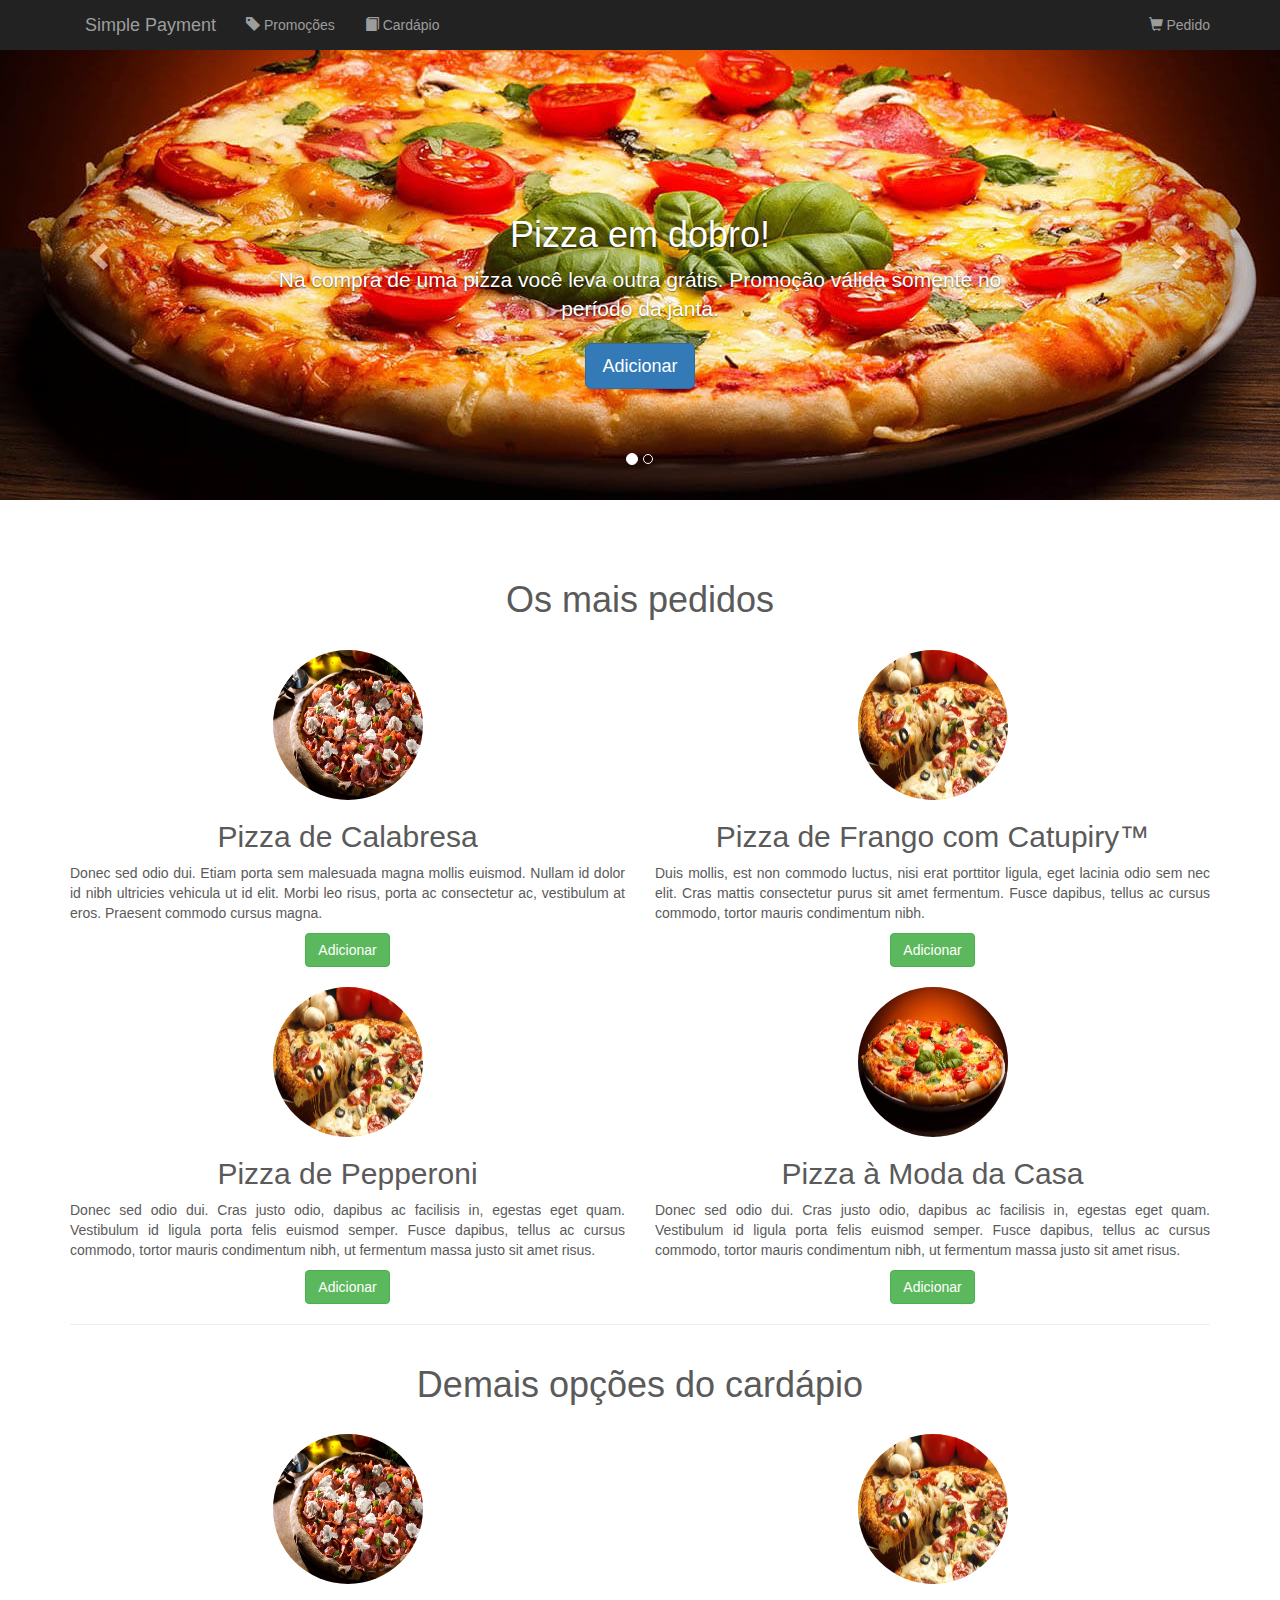
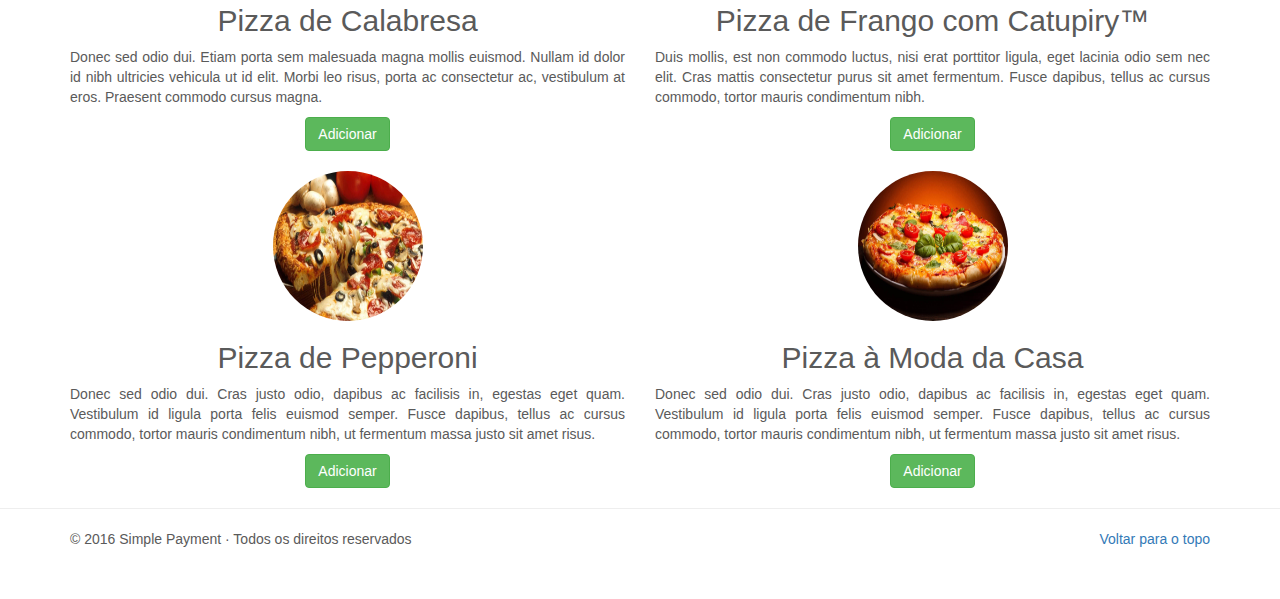
<file: documents/prototype/index.html>
<!doctype html>
<html xmlns="http://www.w3.org/1999/xhtml" xmlns:og="http://ogp.me/ns#">
<head>
    <meta charset="utf-8">
    <meta http-equiv="X-UA-Compatible" content="IE=Edge,chrome=1" />
    <meta name="viewport" content="width=device-width, initial-scale=1, maximum-scale=1, user-scalable=no">
    <meta name="theme-color" content="#222222" />
    <meta name="msapplication-TileColor" content="#222222">
    <meta name="msapplication-navbutton-color" content="#222222">
    <meta name="apple-mobile-web-app-status-bar-style" content="#222222">
    <title>Simple Payment - Prototype</title>
    <link rel="stylesheet" href="css/bootstrap.min.css">
</head>
<body>
    <div class="navbar-wrapper">
        <div class="container">
            <nav class="navbar-inverse navbar-fixed-top">
                <div class="container">
                    <div class="navbar-header">
                        <button type="button" class="navbar-toggle collapsed" data-toggle="collapse" data-target="#navbar" aria-expanded="false" aria-controls="navbar">
                            <i class="sr-only">Menu</i>
                            <i class="icon-bar"></i>
                            <i class="icon-bar"></i>
                            <i class="icon-bar"></i>
                        </button>
                        <a class="navbar-brand" href="#">Simple Payment</a>
                    </div>
                    <div id="navbar" class="navbar-collapse collapse">
                        <ul class="nav navbar-nav">
                            <li><a href="#home"><i class="glyphicon glyphicon-tag"></i> Promoções</a></li>
                            <li><a href="#cardapio"><i class="glyphicon glyphicon-book"></i> Cardápio</a></li>
                        </ul>
                        <ul class="nav navbar-nav navbar-right">
                            <!--<li><a href="#"><span class="glyphicon glyphicon-user"></span> Sign Up</a></li>
                            <li><a href="#"><span class="glyphicon glyphicon-log-in"></span> Login</a></li>-->
                            <li><a href="pedido.html"><i class="glyphicon glyphicon-shopping-cart"></i> Pedido</a></li>
                        </ul>
                    </div>
                </div>
            </nav>
        </div>
    </div>
    <div id="home" class="carousel slide" data-ride="carousel">
        <!-- Indicators -->
        <ol class="carousel-indicators">
            <li data-target="#home" data-slide-to="0" class="active"></li>
            <li data-target="#home" data-slide-to="1"></li>
        </ol>
        <div class="carousel-inner" role="listbox">
            <div class="item active">
                <img src="img/1.jpg" alt="First slide">
                <div class="container">
                    <div class="carousel-caption">
                        <h1>Pizza em dobro!</h1>
                        <p>Na compra de uma pizza você leva outra grátis. Promoção 
                           válida somente no período da janta.</p>
                        <p><a class="btn btn-lg btn-primary" href="#" role="button">Adicionar</a></p>
                    </div>
                </div>
            </div>
            <div class="item">
                <img src="img/2.jpg" alt="Third slide">
                <div class="container">
                    <div class="carousel-caption">
                        <h1>Pizza em dobro!</h1>
                        <p>Na compra de uma pizza você leva outra grátis. Promoção 
                           válida somente no período da janta.</p>
                        <p><a class="btn btn-lg btn-primary" href="#" role="button">Adicionar</a></p>
                    </div>
                </div>
            </div>
        </div>
        <a class="left carousel-control" href="#home" role="button" data-slide="prev">
            <i class="glyphicon glyphicon-chevron-left" aria-hidden="true"></i>
            <i class="sr-only">Previous</i>
        </a>
        <a class="right carousel-control" href="#home" role="button" data-slide="next">
            <i class="glyphicon glyphicon-chevron-right" aria-hidden="true"></i>
            <i class="sr-only">Next</i>
        </a>
    </div>

    <div id="cardapio" class="container">
        <div class="row">
            <h1 class="text-center">Os mais pedidos</h1>
        </div>
        <div class="row text-center">
            <br>
            <div class="col-xs-6">
                <img class="img-circle" src="img/3.jpg" alt="Pizza de Mussarela" width="150" height="150">
                <h2>Pizza de Calabresa</h2>
                <p class="text-justify">Donec sed odio dui. Etiam porta sem malesuada magna mollis euismod. Nullam id dolor id 
                    nibh ultricies vehicula ut id elit. Morbi leo risus, porta ac consectetur ac, vestibulum at eros. 
                    Praesent commodo cursus magna.
                </p>
                <button type="button" class="btn btn-success" data-toggle="modal" data-target="#produtoPedido">
                    Adicionar
                </button>
                <div class="modal fade" id="produtoPedido" tabindex="-1" role="dialog" aria-labelledby="Produto">
                    <div class="modal-dialog" role="document">
                        <div class="modal-content">
                            <div class="modal-header bg-primary">
                                <button type="button" class="close" data-dismiss="modal" aria-label="Close">
                                    <span aria-hidden="true">&times;</span>
                                </button>
                                <h2 class="modal-title" id="Produto"><b>Pizza de Calabresa</b></h2>
                            </div>
                            <div class="modal-body">
                                <h3>Promoção de final de semana :)</h3>
                                <h1 class="text-danger"><span class="preco">De: </span><b><s>R$ 35,90</s></b></h1>
                                <h1 class="text-success"><span class="preco">Por: </span><b>R$ 29,90</b></h1>
                                <div class="form-inline">
                                    <label for="qtd">Quantidade: </label>
                                    <div class="input-group">
                                        <span class="input-group-addon btn"><i class="glyphicon glyphicon-plus"></i></span>
                                        <input type="text" id="qtd" class="form-control text-center" value="1">
                                        <span class="input-group-addon btn"><i class="glyphicon glyphicon-minus"></i></span>
                                    </div>
                                </div>
                                <hr>
                                <h2><b>Igredientes</b></h2>
                                <h4 class="text-center">
                                    <b>
                                    *A pizza é confeccionada com bordas recheadas de Catupiry&trade;.
                                    </b>
                                </h4>
                                <div class="row">
                                    <div class="col-xs-4">
                                        <div class="checkbox">
                                            <label>
                                                <h4><input type="checkbox"> Sem cebola</h4>
                                            </label>
                                        </div>
                                    </div>
                                    <div class="col-xs-4">
                                        <div class="checkbox">
                                            <label>
                                                <h4><input type="checkbox"> Sem azeitona</h4>
                                            </label>
                                        </div>
                                    </div>
                                    <div class="col-xs-4">
                                        <div class="checkbox">
                                            <label>
                                                <h4><input type="checkbox"> Sem borda recheada</h4>
                                            </label>
                                        </div>
                                    </div>
                                </div>
                                <div class="row">
                                    <div class="col-xs-12">
                                        <h4 class="text-justify"><b>Observações:</b></h4>
                                        <textarea class="form-control" rows="3">Pouco azeite, ao ponto, [...]</textarea>
                                    </div>
                                </div> 
                            </div>
                            <div class="modal-footer">
                                <button type="button" class="btn btn-danger" data-dismiss="modal">Cancelar</button>
                                <button type="button" class="btn btn-success" data-dismiss="modal">Adicionar</button>
                            </div>
                        </div>
                    </div>
                </div>
            </div>
            <div class="col-xs-6">
                <img class="img-circle" src="img/2.jpg" alt="Pizza de Frango com Catupiry" width="150" height="150">
                <h2>Pizza de Frango com Catupiry&trade;</h2>
                <p class="text-justify">Duis mollis, est non commodo luctus, nisi erat porttitor ligula, eget 
                    lacinia odio sem nec elit. Cras mattis consectetur purus sit amet fermentum. 
                    Fusce dapibus, tellus ac cursus commodo, tortor mauris condimentum nibh.
                </p>
                <button type="button" class="btn btn-success" data-toggle="modal" data-target="#produtoPedido">
                    Adicionar
                </button><br><br>
            </div>
            <div class="col-xs-6">
                <img class="img-circle" src="img/2.jpg" alt="Generic placeholder image" width="150" height="150">
                <h2>Pizza de Pepperoni</h2>
                <p class="text-justify">Donec sed odio dui. Cras justo odio, dapibus ac facilisis in, egestas 
                    eget quam. Vestibulum id ligula porta felis euismod semper. Fusce dapibus, tellus ac cursus 
                    commodo, tortor mauris condimentum nibh, ut fermentum massa justo sit amet risus.
                </p>
                <button type="button" class="btn btn-success" data-toggle="modal" data-target="#produtoPedido">
                    Adicionar
                </button>
            </div>
            <div class="col-xs-6">
                <img class="img-circle" src="img/1.jpg" alt="Generic placeholder image" width="150" height="150">
                <h2>Pizza à Moda da Casa</h2>
                <p class="text-justify">Donec sed odio dui. Cras justo odio, dapibus ac facilisis in, egestas 
                    eget quam. Vestibulum id ligula porta felis euismod semper. Fusce dapibus, tellus ac cursus 
                    commodo, tortor mauris condimentum nibh, ut fermentum massa justo sit amet risus.</p>
                <button type="button" class="btn btn-success" data-toggle="modal" data-target="#produtoPedido">
                    Adicionar
                </button>
            </div>
        </div>
        <hr>
        <div class="row">
            <h1 class="text-center">Demais opções do cardápio</h1>
        </div>
        <div class="row text-center">
            <br>
            <div class="col-xs-6">
                <img class="img-circle" src="img/3.jpg" alt="Pizza de Mussarela" width="150" height="150">
                <h2>Pizza de Calabresa</h2>
                <p class="text-justify">Donec sed odio dui. Etiam porta sem malesuada magna mollis euismod. Nullam id dolor id 
                    nibh ultricies vehicula ut id elit. Morbi leo risus, porta ac consectetur ac, vestibulum at eros. 
                    Praesent commodo cursus magna.
                </p>
                <button type="button" class="btn btn-success" data-toggle="modal" data-target="#produtoPedido">
                Adicionar
            </button><br><br>
            </div>
            <div class="col-xs-6">
                <img class="img-circle" src="img/2.jpg" alt="Pizza de Frango com Catupiry" width="150" height="150">
                <h2>Pizza de Frango com Catupiry&trade;</h2>
                <p class="text-justify">Duis mollis, est non commodo luctus, nisi erat porttitor ligula, eget 
                    lacinia odio sem nec elit. Cras mattis consectetur purus sit amet fermentum. 
                    Fusce dapibus, tellus ac cursus commodo, tortor mauris condimentum nibh.
                </p>
                <button type="button" class="btn btn-success" data-toggle="modal" data-target="#produtoPedido">
                    Adicionar
                </button><br><br>
            </div>
            <div class="col-xs-6">
                <img class="img-circle" src="img/2.jpg" alt="Generic placeholder image" width="150" height="150">
                <h2>Pizza de Pepperoni</h2>
                <p class="text-justify">Donec sed odio dui. Cras justo odio, dapibus ac facilisis in, egestas 
                    eget quam. Vestibulum id ligula porta felis euismod semper. Fusce dapibus, tellus ac cursus 
                    commodo, tortor mauris condimentum nibh, ut fermentum massa justo sit amet risus.
                </p>
                <button type="button" class="btn btn-success" data-toggle="modal" data-target="#produtoPedido">
                    Adicionar
                </button>
            </div>
            <div class="col-xs-6">
                <img class="img-circle" src="img/1.jpg" alt="Generic placeholder image" width="150" height="150">
                <h2>Pizza à Moda da Casa</h2>
                <p class="text-justify">Donec sed odio dui. Cras justo odio, dapibus ac facilisis in, egestas 
                    eget quam. Vestibulum id ligula porta felis euismod semper. Fusce dapibus, tellus ac cursus 
                    commodo, tortor mauris condimentum nibh, ut fermentum massa justo sit amet risus.</p>
                <button type="button" class="btn btn-success" data-toggle="modal" data-target="#produtoPedido">
                    Adicionar
                </button>
            </div>
        </div>
    </div>
    <hr>
    <footer class="container">
        <p class="pull-right"><a href="#">Voltar para o topo</a></p>
        <p>&copy; 2016 Simple Payment &middot; Todos os direitos reservados</p>
    </footer>
    
    <script src="js/jquery-2.2.2.min.js"></script>
    <script src="js/bootstrap.min.js"></script>
    <script type="text/javascript">$('.carousel').carousel({interval: 7000});$(document).on('click','.navbar-collapse.in',function(e) {
    if( $(e.target).is('a') && $(e.target).attr('class') != 'dropdown-toggle' ) {$(this).collapse('hide');}});</script>
</body>
</html>
</file>
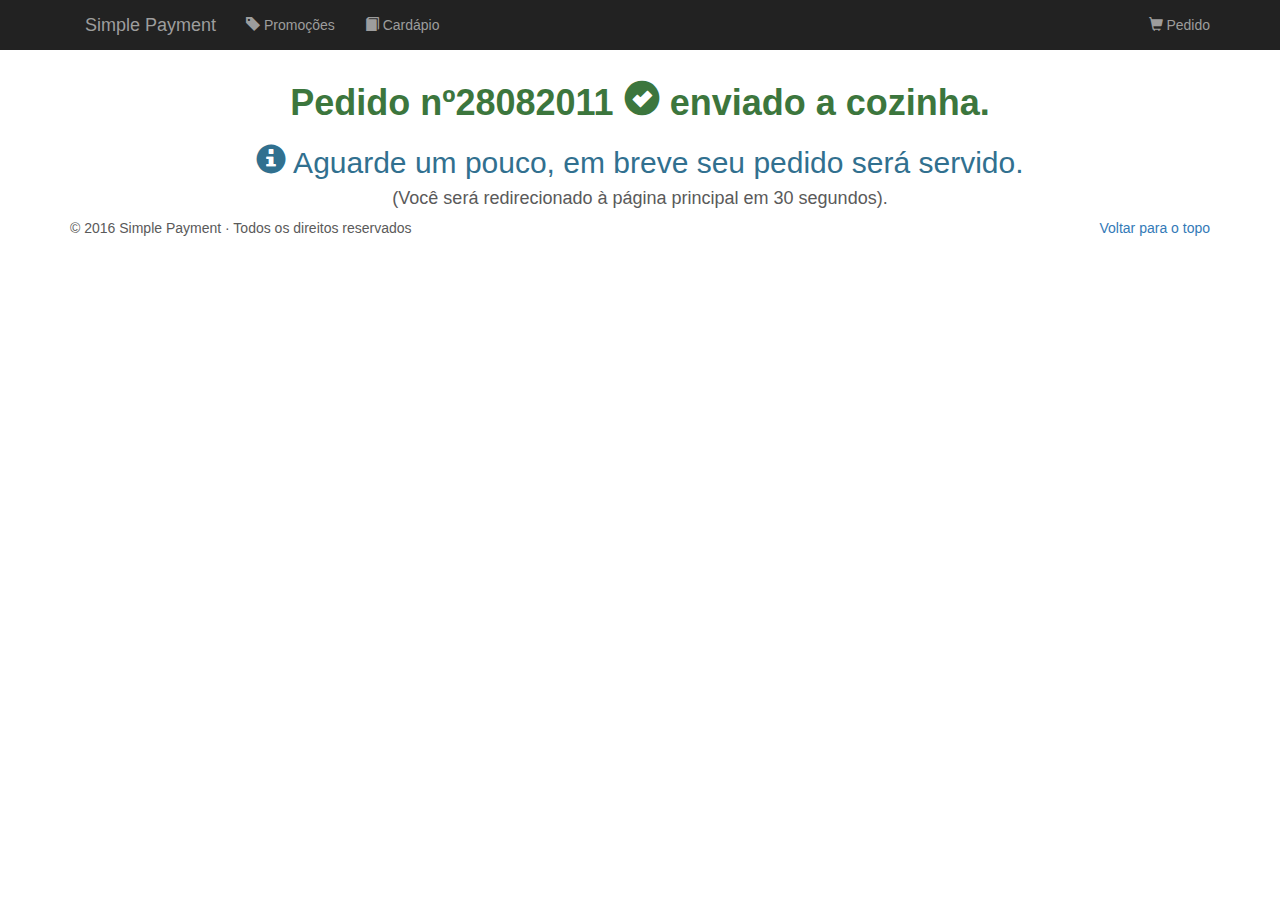
<file: documents/prototype/confirmacao.html>
<!doctype html>
<html xmlns="http://www.w3.org/1999/xhtml" xmlns:og="http://ogp.me/ns#">
<head>
    <meta charset="utf-8">
    <meta http-equiv="X-UA-Compatible" content="IE=Edge,chrome=1" />
    <meta name="viewport" content="width=device-width, initial-scale=1, maximum-scale=1, user-scalable=no">
    <meta name="theme-color" content="#222222" />
    <meta name="msapplication-TileColor" content="#222222">
    <meta name="msapplication-navbutton-color" content="#222222">
    <meta name="apple-mobile-web-app-status-bar-style" content="#222222">
    <title>Simple Payment - Prototype</title>
    <link rel="stylesheet" href="css/bootstrap.min.css">
</head>
<body>
    <nav class="navbar-inverse navbar-fixed-top">
        <div class="container">
            <div class="navbar-header">
                <button type="button" class="navbar-toggle collapsed" data-toggle="collapse" data-target="#navbar" aria-expanded="false" aria-controls="navbar">
                    <i class="sr-only">Menu</i>
                    <i class="icon-bar"></i>
                    <i class="icon-bar"></i>
                    <i class="icon-bar"></i>
                </button>
                <a class="navbar-brand" href="index.html">Simple Payment</a>
            </div>
            <div id="navbar" class="navbar-collapse collapse">
                <ul class="nav navbar-nav">
                    <li><a href="index.html#home"><i class="glyphicon glyphicon-tag"></i> Promoções</a></li>
                    <li><a href="index.html#cardapio"><i class="glyphicon glyphicon-book"></i> Cardápio</a></li>
                </ul>
                <ul class="nav navbar-nav navbar-right">
                    <!--<li><a href="#"><span class="glyphicon glyphicon-user"></span> Sign Up</a></li>
                    <li><a href="#"><span class="glyphicon glyphicon-log-in"></span> Login</a></li>-->
                    <li><a href="pedido.html"><i class="glyphicon glyphicon-shopping-cart"></i> Pedido</a></li>
                </ul>
            </div>
        </div>
    </nav>
    <div class="container" style="margin-top:60px">
        <h1 class="text-center text-success"><b>Pedido nº28082011 <i class="glyphicon glyphicon-ok-sign"></i> enviado a cozinha.</b></h1>
        <h2 class="text-center text-info"><i class="glyphicon glyphicon-info-sign"></i> Aguarde um pouco, em breve seu pedido será servido.</h2>
        <h4 class="text-center">(Você será redirecionado à página principal em 30 segundos).</h4>
    </div>
    <footer class="container">
        <p class="pull-right"><a href="#">Voltar para o topo</a></p>
        <p>&copy; 2016 Simple Payment &middot; Todos os direitos reservados</p>
    </footer>
    
    <script src="js/jquery-2.2.2.min.js"></script>
    <script src="js/bootstrap.min.js"></script>
    <script type="text/javascript">$('.carousel').carousel({interval: 7000});$(document).on('click','.navbar-collapse.in',function(e) {
    if( $(e.target).is('a') && $(e.target).attr('class') != 'dropdown-toggle' ) {$(this).collapse('hide');}});</script>
</body>
</html>
</file>
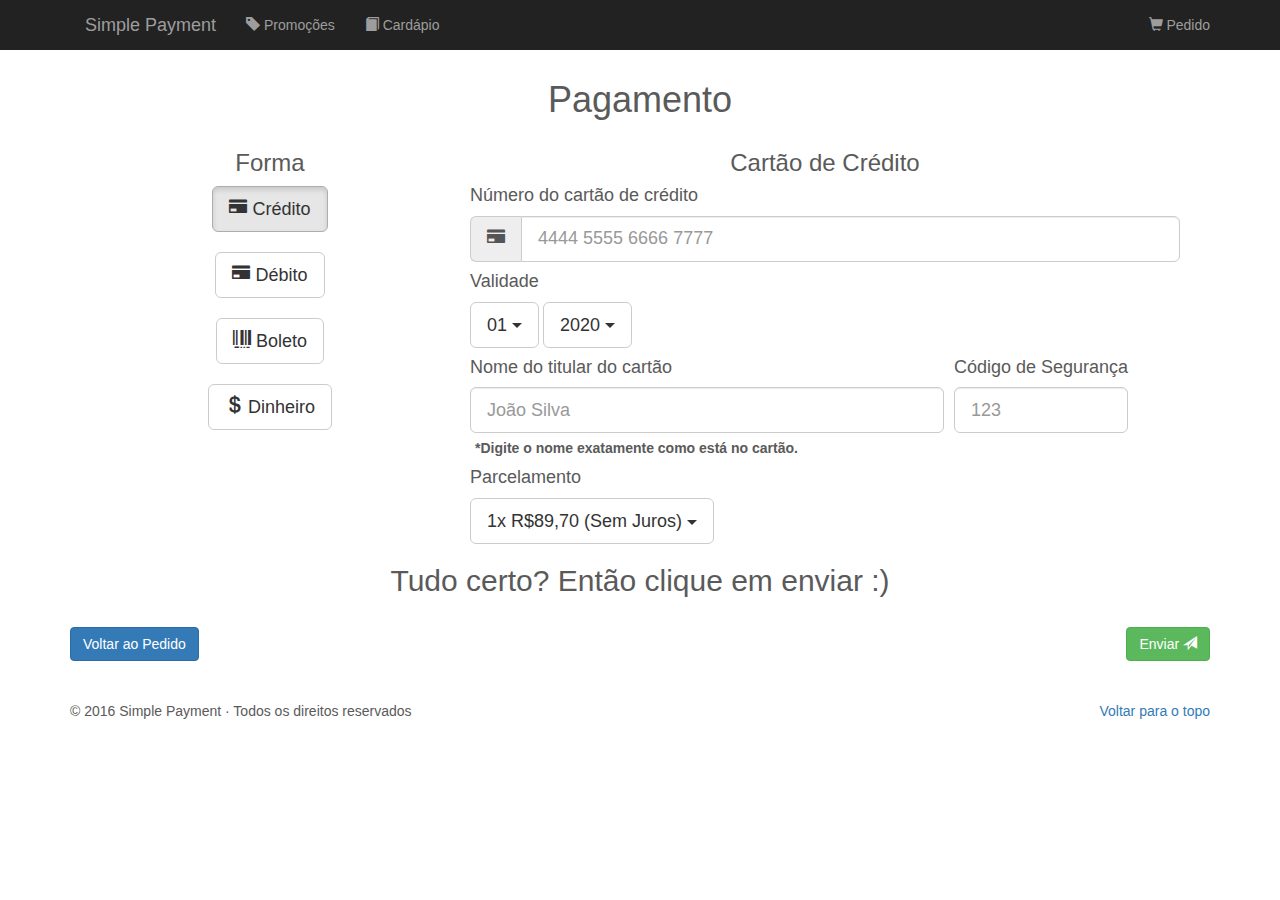
<file: documents/prototype/pagamento.html>
<!doctype html>
<html xmlns="http://www.w3.org/1999/xhtml" xmlns:og="http://ogp.me/ns#">
<head>
    <meta charset="utf-8">
    <meta http-equiv="X-UA-Compatible" content="IE=Edge,chrome=1" />
    <meta name="viewport" content="width=device-width, initial-scale=1, maximum-scale=1, user-scalable=no">
    <meta name="theme-color" content="#222222" />
    <meta name="msapplication-TileColor" content="#222222">
    <meta name="msapplication-navbutton-color" content="#222222">
    <meta name="apple-mobile-web-app-status-bar-style" content="#222222">
    <title>Simple Payment - Prototype</title>
    <link rel="stylesheet" href="css/bootstrap.min.css">
</head>
<body>
    <nav class="navbar-inverse navbar-fixed-top">
        <div class="container">
            <div class="navbar-header">
                <button type="button" class="navbar-toggle collapsed" data-toggle="collapse" data-target="#navbar" aria-expanded="false" aria-controls="navbar">
                    <i class="sr-only">Menu</i>
                    <i class="icon-bar"></i>
                    <i class="icon-bar"></i>
                    <i class="icon-bar"></i>
                </button>
                <a class="navbar-brand" href="index.html">Simple Payment</a>
            </div>
            <div id="navbar" class="navbar-collapse collapse">
                <ul class="nav navbar-nav">
                    <li><a href="index.html#home"><i class="glyphicon glyphicon-tag"></i> Promoções</a></li>
                    <li><a href="index.html#cardapio"><i class="glyphicon glyphicon-book"></i> Cardápio</a></li>
                </ul>
                <ul class="nav navbar-nav navbar-right">
                    <!--<li><a href="#"><span class="glyphicon glyphicon-user"></span> Sign Up</a></li>
                    <li><a href="#"><span class="glyphicon glyphicon-log-in"></span> Login</a></li>-->
                    <li><a href="pedido.html"><i class="glyphicon glyphicon-shopping-cart"></i> Pedido</a></li>
                </ul>
            </div>
        </div>
    </nav>
    <div class="container" style="margin-top:60px">
        <h1 class="text-center">Pagamento</h1>
        <div class="col-sm-12">
            <div class="col-sm-4 text-center">
                <h3>Forma</h3>
                <div class="row"><button type="button" class="btn btn-default btn-lg active">
                        <i class="glyphicon glyphicon-credit-card"></i> Crédito</button>
                </div><br>
                <div class="row"><button type="button" class="btn btn-default btn-lg">
                    <i class="glyphicon glyphicon-credit-card"></i>  Débito</button>
                </div><br>
                <div class="row"><button type="button" class="btn btn-default btn-lg ">
                    <i class="glyphicon glyphicon-barcode"></i> Boleto</button>
                </div><br>
                <div class="row"><button type="button" class="btn btn-default btn-lg ">
                    <i class="glyphicon glyphicon-usd"></i> Dinheiro</button>
                </div><br>
            </div>
            <div class="col-sm-8">
                <h3 class="text-center">Cartão de Crédito</h3>
                <h4>Número do cartão de crédito</h4>
                <div class="input-group input-group-lg">
                    <span class="input-group-addon"><i class="glyphicon glyphicon-credit-card lg"></i></span>
                    <input type="text" class="form-control" placeholder="4444 5555 6666 7777" aria-describedby="sizing-addon1">
                </div>
                <h4>Validade</h4>
                <div class="btn-group">
                    <button class="btn btn-default btn-lg dropdown-toggle" type="button" data-toggle="dropdown" aria-haspopup="true" aria-expanded="false">
                        01 <span class="caret"></span>
                    </button>
                    <ul class="dropdown-menu">
                        <li><a href="#">01</a></li>
                        <li><a href="#">02</a></li>
                        <li><a href="#">03</a></li>
                        <li><a href="#">04</a></li>
                        <li><a href="#">05</a></li>
                        <li><a href="#">06</a></li>
                        <li><a href="#">07</a></li>
                        <li><a href="#">08</a></li>
                        <li><a href="#">09</a></li>
                        <li><a href="#">10</a></li>
                        <li><a href="#">11</a></li>
                        <li><a href="#">12</a></li>
                    </ul>
                </div>
                <div class="btn-group">
                    <button class="btn btn-default btn-lg dropdown-toggle" type="button" data-toggle="dropdown" aria-haspopup="true" aria-expanded="false">
                        2020 <span class="caret"></span>
                    </button>
                    <ul class="dropdown-menu">
                        <li><a href="#">2016</a></li>
                        <li><a href="#">2017</a></li>
                        <li><a href="#">2018</a></li>
                        <li><a href="#">2019</a></li>
                        <li><a href="#">2020</a></li>
                    </ul>
                </div>
                <table>
                    <thead>
                        <tr>
                            <th><h4>Nome do titular do cartão</h4></th>
                            <th style="padding-left:10px;"><h4>Código de Segurança</h4></th>
                        </tr>
                    </thead>
                    <tbody>
                        <tr>
                            <td><input class="form-control input-lg" type="text" placeholder="João Silva" size="40"></td>
                            <td style="padding-left:10px;"><input class="form-control input-lg" type="text" placeholder="123" size="1"></td>
                        </tr>
                    </tbody>
                </table>
                <p style="margin:5px;"><b>*Digite o nome exatamente como está no cartão.</b></p>
                <h4>Parcelamento</h4>
                <div class="btn-group">
                    <button class="btn btn-default btn-lg dropdown-toggle" type="button" data-toggle="dropdown" aria-haspopup="true" aria-expanded="false">
                        1x R$89,70 (Sem Juros) <span class="caret"></span>
                    </button>
                    <ul class="dropdown-menu">
                        <li><a href="#"><b>1x R$89,70 (Sem Juros)</b></a></li>
                        <li><a href="#"><b>2x R$44,85 (Sem Juros)</b></a></li>
                        <li><a href="#"><b>3x R$29,90 (Sem Juros)</b></a></li>
                        <li><a href="#">4x R$25,43 (Com Juros)</a></li>
                        <li><a href="#">5x (...)</a></li>
                        <li><a href="#">6x (...)</a></li>
                        <li><a href="#">7x (...)</a></li>
                        <li><a href="#">8x (...)</a></li>
                        <li><a href="#">9x (...)</a></li>
                        <li><a href="#">10x (...)</a></li>
                        <li><a href="#">11x (...)</a></li>
                        <li><a href="#">12x (...)</a></li>
                    </ul>
                </div>
            </div>
        </div>
        <div class="row"></div>
        <h2 class="text-center">Tudo certo? Então clique em enviar :)</h2><br>
        <a href="pedido.html">
            <button class="btn btn-primary">Voltar ao Pedido</button>
        </a>
            
        <div class="pull-right">
            <a href="confirmacao.html"><button class="btn btn-success">Enviar <i class="glyphicon glyphicon-send"></i></button></a>
        </div>
    </div>
    <br><br>
    <footer class="container">
        <p class="pull-right"><a href="#">Voltar para o topo</a></p>
        <p>&copy; 2016 Simple Payment &middot; Todos os direitos reservados</p>
    </footer>
    
    <script src="js/jquery-2.2.2.min.js"></script>
    <script src="js/bootstrap.min.js"></script>
    <script type="text/javascript">$('.carousel').carousel({interval: 7000});$(document).on('click','.navbar-collapse.in',function(e) {
    if( $(e.target).is('a') && $(e.target).attr('class') != 'dropdown-toggle' ) {$(this).collapse('hide');}});</script>
</body>
</html>
</file>
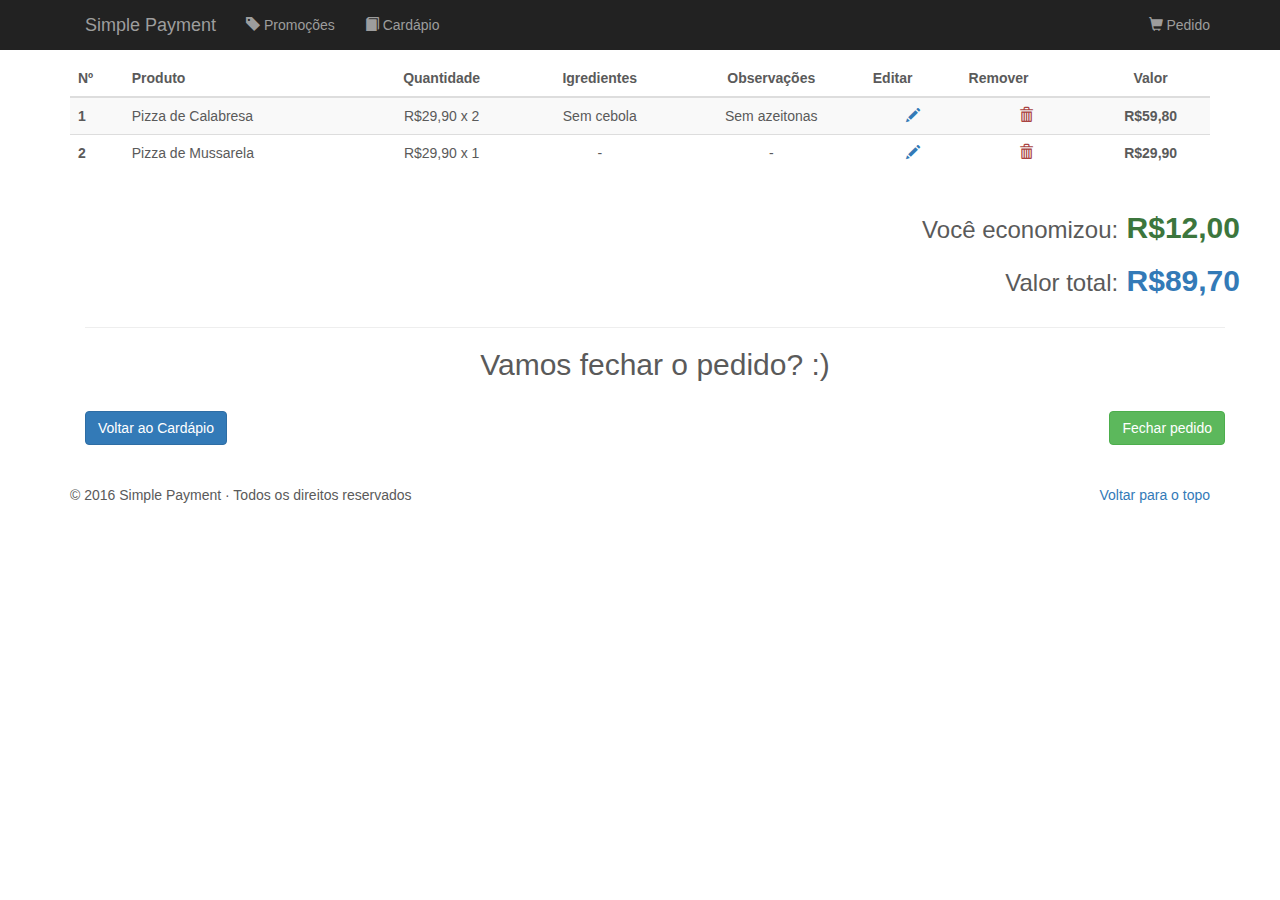
<file: documents/prototype/pedido.html>
<!doctype html>
<html xmlns="http://www.w3.org/1999/xhtml" xmlns:og="http://ogp.me/ns#">
<head>
    <meta charset="utf-8">
    <meta http-equiv="X-UA-Compatible" content="IE=Edge,chrome=1" />
    <meta name="viewport" content="width=device-width, initial-scale=1, maximum-scale=1, user-scalable=no">
    <meta name="theme-color" content="#222222" />
    <meta name="msapplication-TileColor" content="#222222">
    <meta name="msapplication-navbutton-color" content="#222222">
    <meta name="apple-mobile-web-app-status-bar-style" content="#222222">
    <title>Simple Payment - Prototype</title>
    <link rel="stylesheet" href="css/bootstrap.min.css">
</head>
<body>
    <nav class="navbar-inverse navbar-fixed-top">
        <div class="container">
            <div class="navbar-header">
                <button type="button" class="navbar-toggle collapsed" data-toggle="collapse" data-target="#navbar" aria-expanded="false" aria-controls="navbar">
                    <i class="sr-only">Menu</i>
                    <i class="icon-bar"></i>
                    <i class="icon-bar"></i>
                    <i class="icon-bar"></i>
                </button>
                <a class="navbar-brand" href="index.html">Simple Payment</a>
            </div>
            <div id="navbar" class="navbar-collapse collapse">
                <ul class="nav navbar-nav">
                    <li><a href="index.html#home"><i class="glyphicon glyphicon-tag"></i> Promoções</a></li>
                    <li><a href="index.html#cardapio"><i class="glyphicon glyphicon-book"></i> Cardápio</a></li>
                </ul>
                <ul class="nav navbar-nav navbar-right">
                    <!--<li><a href="#"><span class="glyphicon glyphicon-user"></span> Sign Up</a></li>
                    <li><a href="#"><span class="glyphicon glyphicon-log-in"></span> Login</a></li>-->
                    <li><a href="pedido.html"><i class="glyphicon glyphicon-shopping-cart"></i> Pedido</a></li>
                </ul>
            </div>
        </div>
    </nav>
    <div class="container" style="margin-top:60px">
        <div class="table-responsive">
            <table class="table table-striped table-hover">
                <thead>
                    <tr class="text-center">
                        <th>Nº</th>
                        <th>Produto</th>
                        <th class="text-center">Quantidade</th>
                        <th class="text-center">Igredientes</th>
                        <th class="text-center">Observações</th>
                        <th>Editar</th>
                        <th>Remover</th>
                        <th class="text-center">Valor</th>
                    </tr>
                </thead>
                <tbody>
                    <tr>
                        <td><b>1</b></td>
                        <td>Pizza de Calabresa</td>
                        <td class="text-center">R$29,90 x 2</td>
                        <td class="text-center">Sem cebola</td>
                        <td class="text-center">Sem azeitonas</td>
                        <td class="text-center">
                            <a href="#edit" data-toggle="modal" data-target="#produtoPedidoEdit">
                                <i class="glyphicon glyphicon-pencil text-primary"></i>
                            </a>
                            <div class="modal fade" id="produtoPedidoEdit" tabindex="-1" role="dialog" aria-labelledby="Produto">
                                <div class="modal-dialog" role="document">
                                    <div class="modal-content">
                                        <div class="modal-header bg-primary">
                                            <button type="button" class="close" data-dismiss="modal" aria-label="Close">
                                                <span aria-hidden="true">&times;</span>
                                            </button>
                                            <h2 class="modal-title" id="Produto"><b>Pizza de Calabresa</b></h2>
                                        </div>
                                        <div class="modal-body">
                                            <h3>Para remover este produto, zere a quantidade.</h3>
                                            <h1 class="text-danger"><span class="preco">De: </span><b><s>R$ 35,90</s></b></h1>
                                            <h1 class="text-success"><span class="preco">Por: </span><b>R$ 29,90</b></h1>
                                            <div class="form-inline">
                                                <label for="qtd">Quantidade: </label>
                                                <div class="input-group">
                                                    <span class="input-group-addon btn"><i class="glyphicon glyphicon-plus"></i></span>
                                                    <input type="text" id="qtd" class="form-control text-center" value="1">
                                                    <span class="input-group-addon btn"><i class="glyphicon glyphicon-minus"></i></span>
                                                </div>
                                            </div>
                                            <hr>
                                            <h2><b>Igredientes</b></h2>
                                            <h4 class="text-center">
                                                <b>
                                                *A pizza é confeccionada com bordas recheadas de Catupiry&trade;.
                                                </b>
                                            </h4>
                                            <div class="row">
                                                <div class="col-xs-4">
                                                    <div class="checkbox">
                                                        <label>
                                                            <h4><input type="checkbox" checked> Sem cebola</h4>
                                                        </label>
                                                    </div>
                                                </div>
                                                <div class="col-xs-4">
                                                    <div class="checkbox">
                                                        <label>
                                                            <h4><input type="checkbox"> Sem azeitona</h4>
                                                        </label>
                                                    </div>
                                                </div>
                                                <div class="col-xs-4">
                                                    <div class="checkbox">
                                                        <label>
                                                            <h4><input type="checkbox"> Sem borda <br>recheada</h4>
                                                        </label>
                                                    </div>
                                                </div>
                                            </div>
                                            <div class="row">
                                                <div class="col-xs-12">
                                                    <h4 class="text-justify"><b>Observações:</b></h4>
                                                    <textarea class="form-control" rows="3">Pouco azeite, ao ponto, [...]</textarea>
                                                </div>
                                            </div> 
                                        </div>
                                        <div class="modal-footer">
                                            <button type="button" class="btn btn-primary" data-dismiss="modal">Voltar</button>
                                            <button type="button" class="btn btn-success" data-dismiss="modal">Modificar</button>
                                        </div>
                                    </div>
                                </div>
                            </div>
                        </td>
                        <td class="text-center">
                            <a href="#edit" data-toggle="modal" data-target="#produtoPedidoDel">
                                <i class="glyphicon glyphicon-trash text-danger"></i>
                            </a>
                            <div class="modal fade" id="produtoPedidoDel" tabindex="-1" role="dialog" aria-labelledby="Produto">
                                <div class="modal-dialog" role="document">
                                    <div class="modal-content">
                                        <div class="modal-header bg-primary">
                                            <button type="button" class="close" data-dismiss="modal" aria-label="Close">
                                                <span aria-hidden="true">&times;</span>
                                            </button>
                                            <h2 class="modal-title " id="Produto"><b>Pizza de Calabresa</b></h2>
                                        </div>
                                        <div class="modal-body">
                                            <h3>Você tem certeza que deseja remover este produto?</h3>
                                        </div>
                                        <div class="modal-footer">
                                            <button type="button" class="btn btn-primary" data-dismiss="modal">Voltar</button>
                                            <button type="button" class="btn btn-danger" data-dismiss="modal">Remover</button>
                                        </div>
                                    </div>
                                </div>
                            </div>
                        </td>
                        <td class="text-center"><b>R$59,80</b></td>
                    </tr>
                    <tr>
                        <td><b>2</b></td>
                        <td>Pizza de Mussarela</td>
                        <td class="text-center">R$29,90 x 1</td>
                        <td class="text-center">-</td>
                        <td class="text-center">-</td>
                        <td class="text-center">
                            <a href="#edit" data-toggle="modal" data-target="#produtoPedidoEdit">
                                <i class="glyphicon glyphicon-pencil text-primary"></i>
                            </a>
                        </td>
                        <td class="text-center">
                            <a href="#edit" data-toggle="modal" data-target="#produtoPedidoDel">
                                <i class="glyphicon glyphicon-trash text-danger"></i>
                            </a>
                        </td>
                        <td class="text-center"><b>R$29,90</b></td>
                    </tr>
                </tbody>
            </table>
        </div>
        <div class="container">
            <div class="row">
                <h2 class="text-right">
                    <span class="preco">Você economizou:</span> <span class="text-success"><b>R$12,00</b></span>
                </h2>
                <h2 class="text-right">
                    <span class="preco">Valor total:</span> <span class="text-primary"><b>R$89,70</b></span>
                </h2>
            </div>
            <hr>
            <h2 class="text-center">Vamos fechar o pedido? :)</h2><br>
            <a href="index.html">
                <button class="btn btn-primary">Voltar ao Cardápio</button>
            </a>
            <div class="pull-right">
                <a href="pagamento.html"><button class="btn btn-success">Fechar pedido</button></a>
            </div>
        </div>
    </div>
    <br><br>
    <footer class="container">
        <p class="pull-right"><a href="#">Voltar para o topo</a></p>
        <p>&copy; 2016 Simple Payment &middot; Todos os direitos reservados</p>
    </footer>
    
    <script src="js/jquery-2.2.2.min.js"></script>
    <script src="js/bootstrap.min.js"></script>
    <script type="text/javascript">$('.carousel').carousel({interval: 7000});$(document).on('click','.navbar-collapse.in',function(e) {
    if( $(e.target).is('a') && $(e.target).attr('class') != 'dropdown-toggle' ) {$(this).collapse('hide');}});</script>
</body>
</html>
</file>
